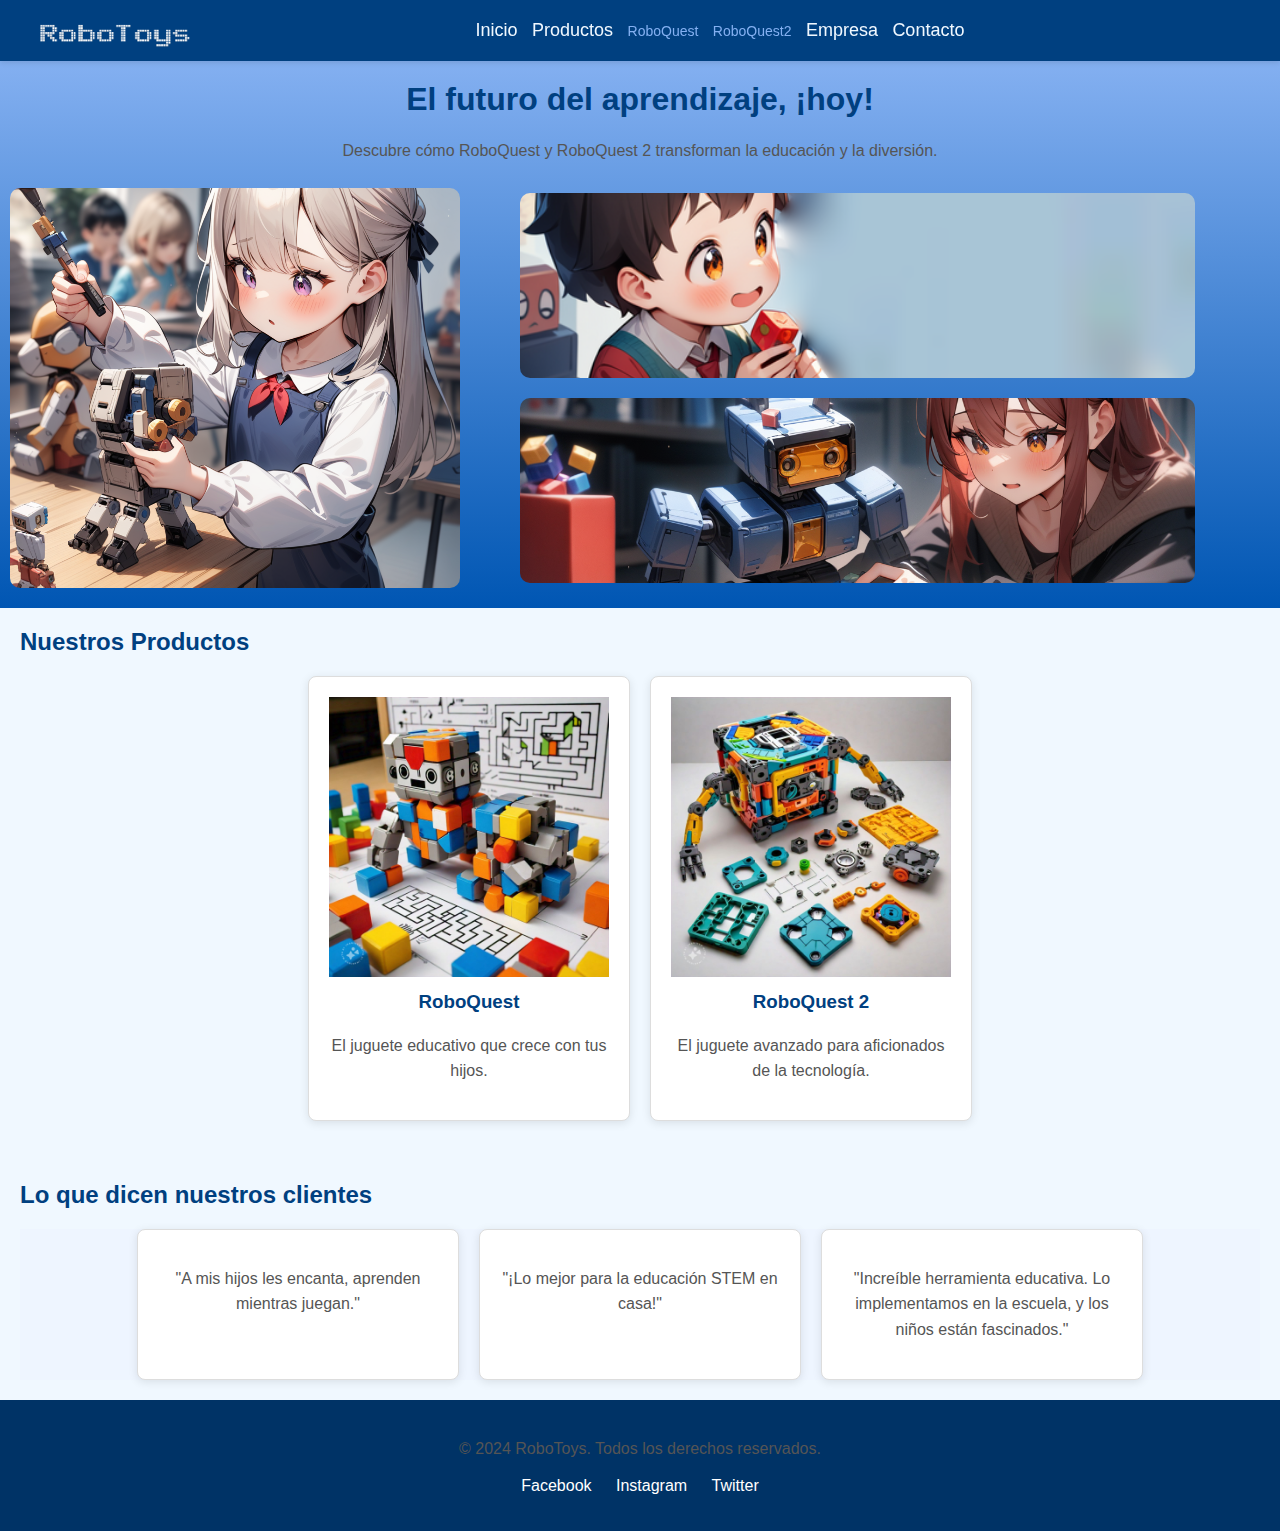
<file: index.html>
<!DOCTYPE html>
<html lang="es">
<head>
    <meta charset="UTF-8">
    <meta name="viewport" content="width=device-width, initial-scale=1.0">
    <title>RoboToys - Inicio</title>
    <link rel="stylesheet" href="styles/style.css">
</head>
<body>
    <header>
        <div class="logo">
            <img src="media/images/LogoBlanco.png" alt="Logo RoboToys">
        </div>
        <nav>
          <ul>
            <li><a href="index.html">Inicio</a></li>
            <li><a href="index.html#productos">Productos</a></li>
                <li><a href="html/roboquest.html" class="nav-productos">RoboQuest</a></li>
                <li><a href="html/roboquest2.html" class="nav-productos">RoboQuest2</a></li>
            <li><a href="html/empresa.html">Empresa</a></li>
            <li><a href="html/contacto.html">Contacto</a></li>
          </ul>
        </nav>
    </header>
      
    <main id="inicio">
        <section class="banner">
            <h1>El futuro del aprendizaje, ¡hoy!</h1>
            <p>Descubre cómo RoboQuest y RoboQuest 2 transforman la educación y la diversión.</p>
            <div class="gallery">
              <img src="media/images/kid2.png" alt="Imagen Vertical" class="vertical-image">
              <img src="media/images/kid.png" alt="Imagen Horizontal 1" class="horizontal-image">
              <img src="media/images/kid3.png" alt="Imagen Horizontal 2" class="horizontal-image">
            </div>
          </section>
        
        <section id="productos">
            <h2>Nuestros Productos</h2>
            <div class="galeria">
                <div class="producto">
                    <img src="media/images/RoboQuest.jpeg" alt="RoboQuest">
                    <h3><a href="html/roboquest.html">RoboQuest</a></h3>
                    <p>El juguete educativo que crece con tus hijos.</p>
                </div>
                <div class="producto">
                    <img src="media/images/RoboQuest2.jpg" alt="RoboQuest2">
                    <h3><a href="html/roboquest2.html">RoboQuest 2</a></h3>
                    <p>El juguete avanzado para aficionados de la tecnología.</p>
                </div>
            </div>
        </section>
        
        <section id="testimonios">
        <h2>Lo que dicen nuestros clientes</h2>
        <div class="testimonios">
            <div class="testimonio">
                <p>"A mis hijos les encanta, aprenden mientras juegan."</p>
            </div>
            <div class="testimonio">
                <p>"¡Lo mejor para la educación STEM en casa!"</p>
            </div>
            <div class="testimonio">
                <p>"Increíble herramienta educativa. Lo implementamos en la escuela, y los niños están fascinados."</p>
            </div>
        </div>
    </section>
        </main>
    
    <footer class="footer">
        <p>© 2024 RoboToys. Todos los derechos reservados.</p>
        <ul class="social-links">
            <li><a href="https://facebook.com">Facebook</a></li>
            <li><a href="https://instagram.com">Instagram</a></li>
            <li><a href="https://twitter.com">Twitter</a></li>
        </ul>
    </footer>
</body>
</html>
</file>
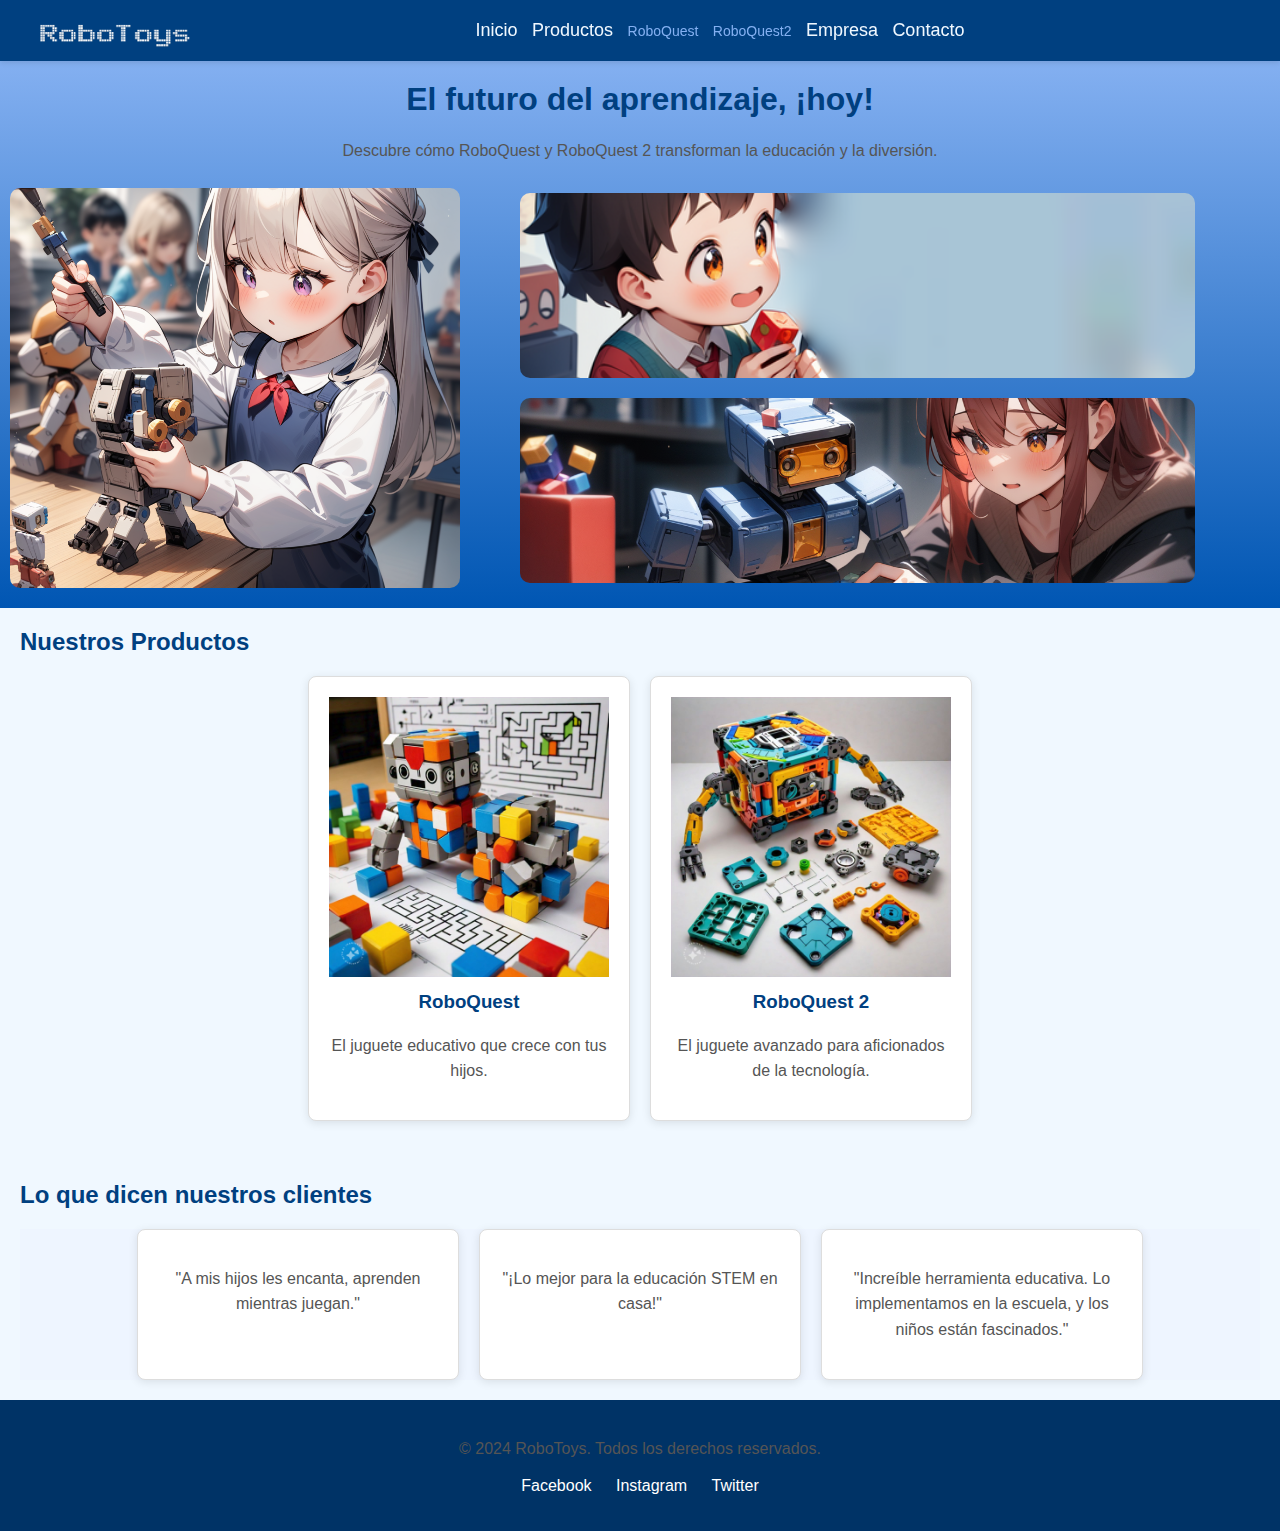
<file: main.html>
<!DOCTYPE html>
<html lang="es">
<head>
    <meta charset="UTF-8">
    <meta name="viewport" content="width=device-width, initial-scale=1.0">
    <title>RoboToys - Inicio</title>
    <link rel="stylesheet" href="styles/style.css">
</head>
<body>
    <header>
        <div class="logo">
            <img src="../media/images/LogoBlanco.png" alt="Logo RoboToys">
        </div>
        <nav>
          <ul>
            <li><a href="/main.html">Inicio</a></li>
            <li><a href="/main.html#productos">Productos</a></li>
                <li><a href="/html/roboquest.html" class="nav-productos">RoboQuest</a></li>
                <li><a href="/html/roboquest2.html" class="nav-productos">RoboQuest2</a></li>
            <li><a href="/html/empresa.html">Empresa</a></li>
            <li><a href="/html/contacto.html">Contacto</a></li>
          </ul>
        </nav>
    </header>
      
    <main id="inicio">
        <section class="banner">
            <h1>El futuro del aprendizaje, ¡hoy!</h1>
            <p>Descubre cómo RoboQuest y RoboQuest 2 transforman la educación y la diversión.</p>
            <div class="gallery">
              <img src="../media/images/kid2.png" alt="Imagen Vertical" class="vertical-image">
              <img src="../media/images/kid.png" alt="Imagen Horizontal 1" class="horizontal-image">
              <img src="../media/images/kid3.png" alt="Imagen Horizontal 2" class="horizontal-image">
            </div>
          </section>
        
        <section id="productos">
            <h2>Nuestros Productos</h2>
            <div class="galeria">
                <div class="producto">
                    <img src="../media/images/RoboQuest.jpeg" alt="RoboQuest">
                    <h3><a href="./html/roboquest.html">RoboQuest</a></h3>
                    <p>El juguete educativo que crece con tus hijos.</p>
                </div>
                <div class="producto">
                    <img src="../media/images/RoboQuest2.jpg" alt="RoboQuest2">
                    <h3><a href="./html/roboquest2.html">RoboQuest 2</a></h3>
                    <p>El juguete avanzado para aficionados de la tecnología.</p>
                </div>
            </div>
        </section>
        
        <section id="testimonios">
        <h2>Lo que dicen nuestros clientes</h2>
        <div class="testimonios">
            <div class="testimonio">
                <p>"A mis hijos les encanta, aprenden mientras juegan."</p>
            </div>
            <div class="testimonio">
                <p>"¡Lo mejor para la educación STEM en casa!"</p>
            </div>
            <div class="testimonio">
                <p>"Increíble herramienta educativa. Lo implementamos en la escuela, y los niños están fascinados."</p>
            </div>
        </div>
    </section>
        </main>
    
    <footer class="footer">
        <p>© 2024 RoboToys. Todos los derechos reservados.</p>
        <ul class="social-links">
            <li><a href="https://facebook.com">Facebook</a></li>
            <li><a href="https://instagram.com">Instagram</a></li>
            <li><a href="https://twitter.com">Twitter</a></li>
        </ul>
    </footer>
</body>
</html>
</file>
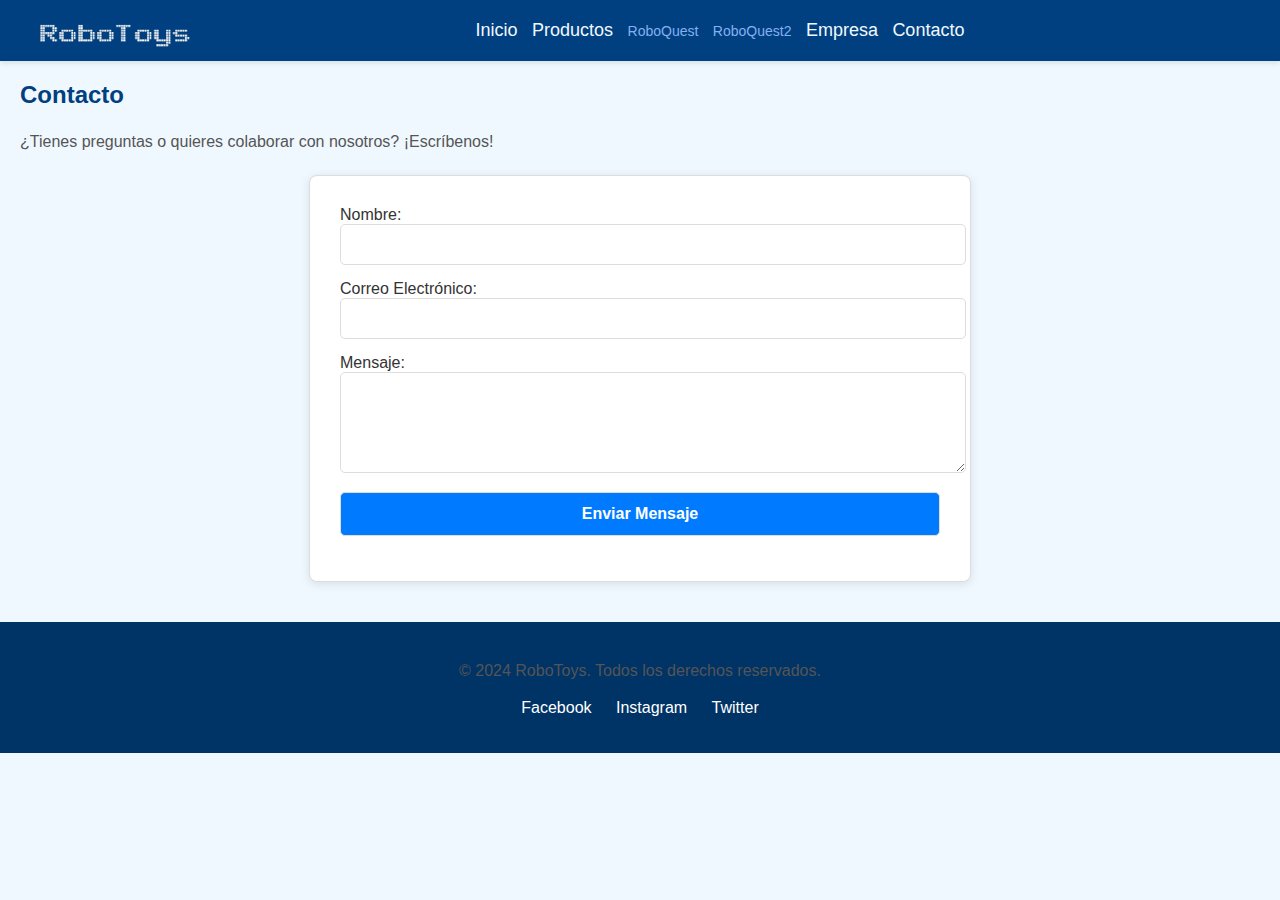
<file: html/contacto.html>
<!DOCTYPE html>
<html lang="es">
<head>
    <meta charset="UTF-8">
    <meta name="viewport" content="width=device-width, initial-scale=1.0">
    <title>RoboToys - Contacto</title>
    <link rel="stylesheet" href="../styles/style.css">
</head>
<body>
    <header class="header">
        <div class="logo">
          <img src="../media/images/LogoBlanco.png" alt="Logo RoboToys">
        </div>
        <nav>
            <ul>
                <li><a href="../index.html">Inicio</a></li>
                <li><a href="../index.html#productos">Productos</a></li>
                <li><a href="roboquest.html" class="nav-productos">RoboQuest</a></li>
                <li><a href="roboquest2.html" class="nav-productos">RoboQuest2</a></li>
                <li><a href="empresa.html">Empresa</a></li>
                <li><a href="contacto.html">Contacto</a></li>
            </ul>
        </nav>
    </header>

    <section class="contact">
        <h2>Contacto</h2>
        <p>¿Tienes preguntas o quieres colaborar con nosotros? ¡Escríbenos!</p>
        <form class="contact-form">
            <label for="name">Nombre:</label>
            <input type="text" id="name" name="name" required>

            <label for="email">Correo Electrónico:</label>
            <input type="email" id="email" name="email" required>

            <label for="message">Mensaje:</label>
            <textarea id="message" name="message" rows="5" required></textarea>

            <button type="submit" class="btn-primary">Enviar Mensaje</button>
        </form>
    </section>


    <footer class="footer">
        <p>© 2024 RoboToys. Todos los derechos reservados.</p>
        <ul class="social-links">
            <li><a href="https://facebook.com">Facebook</a></li>
            <li><a href="https://instagram.com">Instagram</a></li>
            <li><a href="https://twitter.com">Twitter</a></li>
        </ul>
    </footer>
</body>
</file>
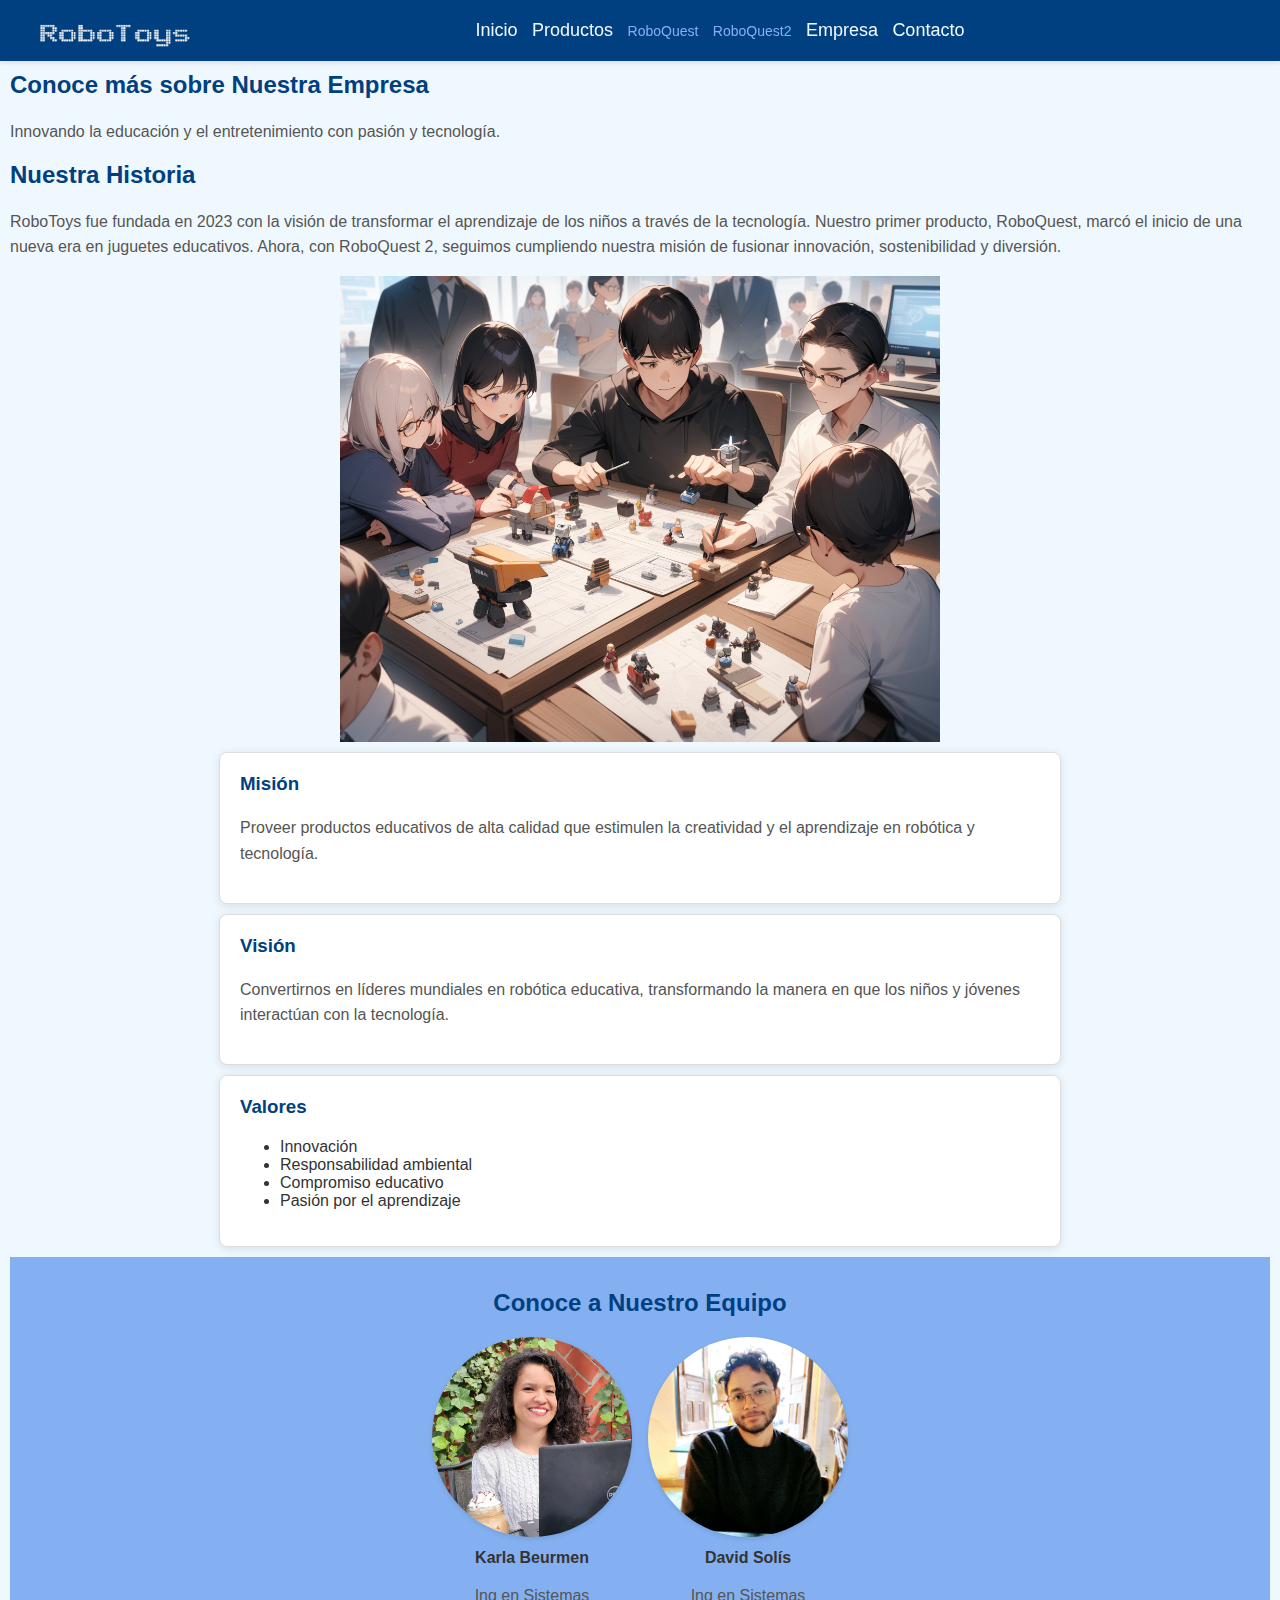
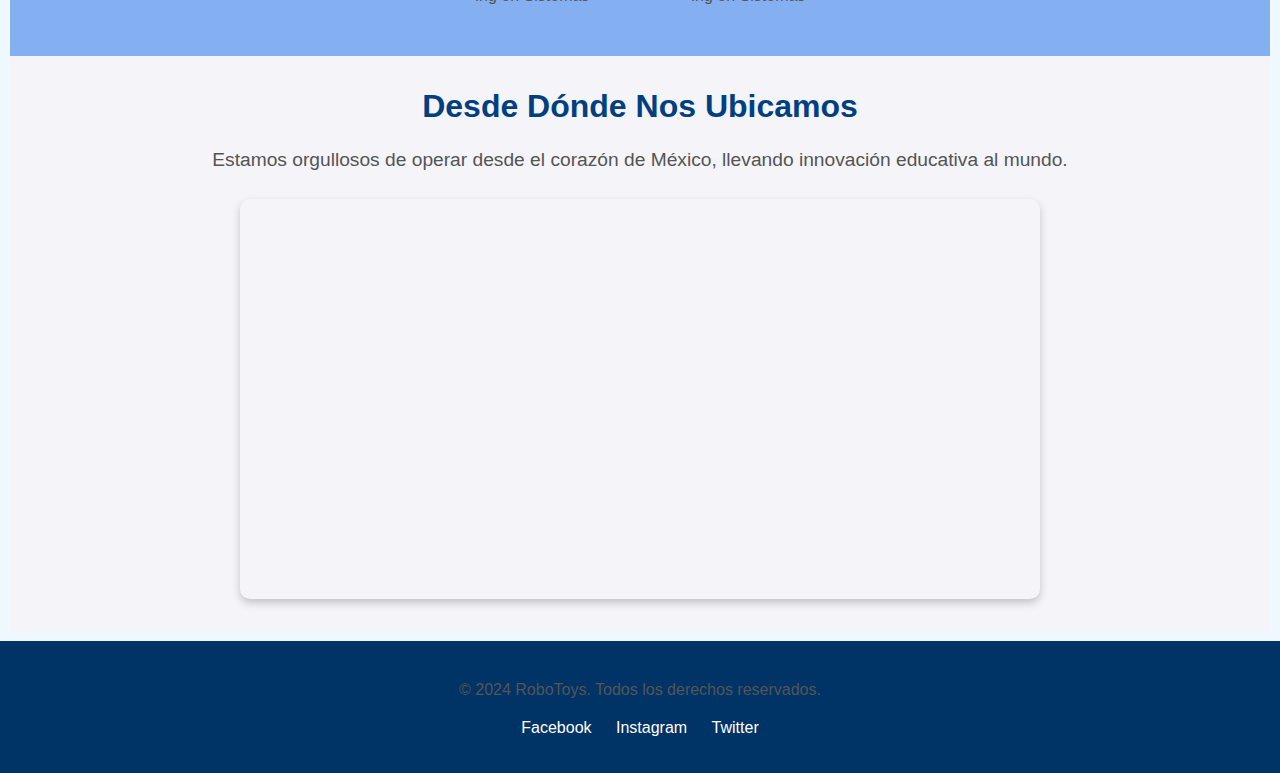
<file: html/empresa.html>
<!DOCTYPE html>
<html lang="es">
<head>
    <meta charset="UTF-8">
    <meta name="viewport" content="width=device-width, initial-scale=1.0">
    <title>RoboToys - Nuestra Empresa</title>
    <link rel="stylesheet" href="../styles/style.css">
</head>
<body>
    
    <header class="header">
        <div class="logo">
            <img src="../media/images/LogoBlanco.png" alt="Logo RoboToys">
        </div>
        <nav>
            <ul>
                <li><a href="../index.html">Inicio</a></li>
                <li><a href="../index.html#productos">Productos</a></li>
                <li><a href="roboquest.html" class="nav-productos">RoboQuest</a></li>
                <li><a href="roboquest2.html" class="nav-productos">RoboQuest2</a></li>
                <li><a href="empresa.html">Empresa</a></li>
                <li><a href="contacto.html">Contacto</a></li>
            </ul>
        </nav>
    </header>
    
    <div class="contenido">
        <section class="hero">
            <div class="hero-content">
                <h2>Conoce más sobre <span>Nuestra Empresa</span></h2>
                <p>Innovando la educación y el entretenimiento con pasión y tecnología.</p>
            </div>
        </section>
        
        <section class="about-us">
            <h2>Nuestra Historia</h2>
            <p>
                RoboToys fue fundada en 2023 con la visión de transformar el aprendizaje de los niños a través de la tecnología. 
                Nuestro primer producto, RoboQuest, marcó el inicio de una nueva era en juguetes educativos. 
                Ahora, con RoboQuest 2, seguimos cumpliendo nuestra misión de fusionar innovación, sostenibilidad y diversión.
            </p>
            <div class="about-us-image-div">
                <img src="../media/images/enterprise.png" alt="Historia de RoboToys" class="about-us-image">
            </div>
        </section>
        
        <section class="mission-vision">
            
            <div class="mission-vision-grid">
                <div class="mision">
                    <h3>Misión</h3>
                    <p>Proveer productos educativos de alta calidad que estimulen la creatividad y el aprendizaje en robótica y tecnología.</p>
                </div>
                <div class="vision">
                    <h3>Visión</h3>
                    <p>Convertirnos en líderes mundiales en robótica educativa, transformando la manera en que los niños y jóvenes interactúan con la tecnología.</p>
                </div>
                <div class="valores">
                    <h3>Valores</h3>
                    <ul>
                        <li>Innovación</li>
                    <li>Responsabilidad ambiental</li>
                    <li>Compromiso educativo</li>
                    <li>Pasión por el aprendizaje</li>
                </ul>
            </div>
        </div>
    </section>
    
    <section class="team">
        <h2>Conoce a Nuestro Equipo</h2>
        <div class="team-grid">
            <div class="team-member">
                <img src="../media/images/Karla.jpg" alt="Miembro del equipo">
                <h4>Karla Beurmen</h4>
                <p>Ing en Sistemas</p>
            </div>
            <div class="team-member">
                <img src="../media/images/David.jpg" alt="Miembro del equipo">
                <h4>David Solís</h4>
                <p>Ing en Sistemas</p>
            </div>
        </div>
    </section>
    
    <section class="location">
        <h2>Desde Dónde Nos Ubicamos</h2>
        <p>Estamos orgullosos de operar desde el corazón de México, llevando innovación educativa al mundo.</p>
        <div class="map-container">
            <iframe
            src="https://www.google.com/maps/embed?pb=!1m18!1m12!1m3!1d7534964.471236803!2d-113.76539997741395!3d18.190006244318013!2m3!1f0!2f0!3f0!3m2!1i1024!2i768!4f13.1!3m3!1m2!1s0x842b8cbcb4fb3e4d%3A0xa1f7c6a58cb1437!2sM%C3%A9xico!5e0!3m2!1ses!2smx!4v1700000000000!5m2!1ses!2smx"
            width="600"
            height="450"
            style="border:0;"
            allowfullscreen=""
            loading="lazy"
            referrerpolicy="no-referrer-when-downgrade"
          ></iframe>
        </div>
      </section>

      
    </div>
    <footer class="footer">
        <p>© 2024 RoboToys. Todos los derechos reservados.</p>
        <ul class="social-links">
            <li><a href="https://facebook.com">Facebook</a></li>
            <li><a href="https://instagram.com">Instagram</a></li>
            <li><a href="https://twitter.com">Twitter</a></li>
        </ul>
    </footer>
</body>
</html>
</file>
<file: styles/style.css>
/* General Styles */
body {
    font-family: 'Roboto', Arial, sans-serif;
    margin: 0;
    padding: 0;
    background-color: #f0f8ff;
    color: #333;
}
    
h1, h2, h3 {
    font-weight: bold;
    color: #004080;
    margin: 0 0 20px;
}

p {
    line-height: 1.6;
    font-size: 16px;
    color: #555;
}

a {
    color: #004080;
    ;
    text-decoration: none;
}

a:hover {
    text-decoration: underline;
}

header nav ul li a{
    color: #f0f8ff
} 

header {
    background-color: #004080;
    color: #fff;
    padding: 20px 40px;
    position: sticky;
    top: 0;
    z-index: 1000;
    box-shadow: 0 2px 5px rgba(0, 0, 0, 0.1);
}

header .logo img {
    width: 150px;
    float: left;
}

header nav {
    text-align: center;
    float: none;
}

header ul {
    list-style: none;
    margin: 0;
    padding: 0;
}

header li {
    display: inline;
    margin-left: 10px;
    font-size: 18px;
}

.nav-productos{
    color:#84b0f1;
    font-size: 14px;
}

.banner {
    background: linear-gradient(to bottom, #84b0f1, #0056b3);
    color: #fff;
    text-align: center;
    padding: 20px 10px;
}

.banner img {
    max-width: 90%;
    height: auto;
}


.gallery {
    display: grid;
    grid-template-columns: 2fr 3fr;
    grid-template-rows: 1fr 1fr;
    gap: 10px;
    justify-content: center;
    align-items: center;
    margin-top: 1.5rem;
  }
  
  .gallery .vertical-image {
    grid-row: 1 / span 2;
    width: 100%;
    height: 100%;
    max-height: 400px;
    object-fit: cover;
    border-radius: 10px;
  }
  
  .gallery .horizontal-image {
    width: 100%;
    height: 100%;
    max-height: 185px;
    object-fit: cover;
    border-radius: 10px;
  }
  
  .galeria {
    display: flex;
    justify-content: center;
    gap: 20px;
    flex-wrap: wrap;
    margin: 20px auto;
  }
  
#productos{
    padding: 20px;
}

.producto {
    background-color: #fff;
    border: 1px solid #ddd;
    padding: 20px;
    text-align: center;
    width: 280px;
    border-radius: 8px;
    box-shadow: 0 2px 10px rgba(0, 0, 0, 0.1);
}

.producto img {
    width: 100%;
    height: auto;
    margin-bottom: 10px;
}

#caracteristicas ul {
    list-style: none;
    padding: 0;
}

#caracteristicas li {
    background: url('../media/images/placeholder.png') no-repeat left center;
    background-size: 20px;
    padding-left: 40px;
    margin-bottom: 10px;
    font-size: 18px;
}

#testimonios {
    padding: 20px;
}

.testimonios {
    display: flex;
    justify-content: center;
    flex-wrap: wrap;
    gap: 20px;
    background-color: #eef5ff;
}

.testimonio {
    background-color: #fff;
    border: 1px solid #ddd;
    padding: 20px;
    width: 280px;
    text-align: center;
    border-radius: 8px;
    box-shadow: 0 2px 10px rgba(0, 0, 0, 0.1);
}

.contact{
    padding: 20px;
}

form {
    background-color: #fff;
    border: 1px solid #ddd;
    padding: 30px;
    max-width: 600px;
    margin: 20px auto;
    border-radius: 8px;
    box-shadow: 0 2px 10px rgba(0, 0, 0, 0.1);
}

form input, form textarea, form button {
    width: 100%;
    padding: 12px;
    margin-bottom: 15px;
    border: 1px solid #ddd;
    border-radius: 5px;
}

form button {
    background-color: #007BFF;
    color: #fff;
    font-size: 16px;
    font-weight: bold;
    cursor: pointer;
    transition: background-color 0.3s ease;
}

form button:hover {
    background-color: #0056b3;
}

footer {
    background-color: #003366;
    color: #fff;
    padding: 20px;
    text-align: center;
}

footer ul {
    list-style: none;
    padding: 0;
}

footer li {
    display: inline;
    margin: 0 10px;
}

footer a {
    color: #fff;
}

footer a:hover {
    color: #007BFF;
}

.mision, .vision, .valores {
    background: #fff;
    border: 1px solid #ddd;
    border-radius: 8px;
    padding: 20px;
    margin: 10px auto;
    max-width: 800px;
    box-shadow: 0 2px 10px rgba(0, 0, 0, 0.1);
}

@media (max-width: 768px) {  
    .galleria, .testimonios {
        flex-direction: column;
        align-items: center;
    }
}

#comprar {
    background-color: #f8f9fa;
    padding: 40px 20px;
    display: flex;
    justify-content: center;
    align-items: center;
}
  
.producto-detalle {
    display: flex;
    flex-wrap: wrap;
    gap: 20px;
    background: #fff;
    border: 1px solid #ddd;
    border-radius: 10px;
    padding: 20px;
    box-shadow: 0 2px 10px rgba(0, 0, 0, 0.1);
    max-width: 900px;
    width: 100%;
}
  
.imagen img {
    max-width: 100%;
    height: auto;
    border-radius: 10px;
    box-shadow: 0 2px 10px rgba(0, 0, 0, 0.1);
}
  
.informacion {
    flex: 1;
    padding: 0 20px;
}
  
.informacion h2 {
    color: #004080;
    margin-bottom: 20px;
}
  
.descripcion {
    font-size: 16px;
    line-height: 1.5;
    color: #555;
    margin-bottom: 20px;
}
  
.caracteristicas {
    list-style: none;
    padding: 0;
    margin: 0 0 20px;
}
  
.caracteristicas li {
    background: url('../media/icons/check.png') no-repeat left center;
    background-size: 20px;
    padding-left: 40px;
    margin-bottom: 10px;
    font-size: 16px;
}
  
.precio {
    font-size: 18px;
    color: #333;
    margin-bottom: 20px;
}
  
.precio span {
    font-weight: bold;
    color: #007BFF;
}

@keyframes pulse {
    0% {
      transform: scale(1);
    }
    50% {
      transform: scale(1.1);
    }
    100% {
      transform: scale(1);
    }
  }
  
  
.boton-comprar {
    background-color: #007BFF;
    color: #fff;
    padding: 12px 20px;
    border: none;
    border-radius: 5px;
    font-size: 16px;
    font-weight: bold;
    cursor: pointer;
    transition: background-color 0.3s ease;
    animation: pulse 2s infinite;
}
  
.boton-comprar:hover {
    background-color: #0056b3;
}

@media (max-width: 768px) {
    .producto-detalle {
      flex-direction: column;
      align-items: center;
    }
  
    .informacion {
      padding: 20px 0;
    }
}
 
.contenido{
    padding: 10px;
}

.about-us-image{
    width: 100%;
    max-width: 600px;
}
.about-us-image-div{
    display: flex;
    justify-content:center;
}

.team {
    padding: 2rem;
    background-color: #84b0f1;
    text-align: center;
}

.team-grid {
    display: flex;
    gap: 1rem;
    flex-wrap: wrap;
    justify-content: center;
}

.team-member {
    max-width: 200px;
    text-align: center;
}

.team-member img {
    border-radius: 50%;
    width: 100%;
    height: auto;
    box-shadow: 0 2px 5px rgba(0, 0, 0, 0.1);
}

.team-member h4 {
    margin: 0.5rem 0;
}

.location {
    text-align: center;
    padding: 2rem 1rem;
    background-color: #f4f4f9; /* Fondo suave */
    color: #003366; /* Color azul para textos */
  }
  
  .location h2 {
    font-size: 2rem;
    font-weight: bold;
    margin-bottom: 1rem;
  }
  
  .location p {
    font-size: 1.2rem;
    margin-bottom: 1.5rem;
  }
  
  .map-container {
    display: flex;
    justify-content: center;
    align-items: center;
    margin: 0 auto;
  }
  
  .map-container iframe {
    width: 80%;
    max-width: 800px;
    height: 400px;
    border-radius: 10px;
    box-shadow: 0 4px 8px rgba(0, 0, 0, 0.2);
  }
</file>
